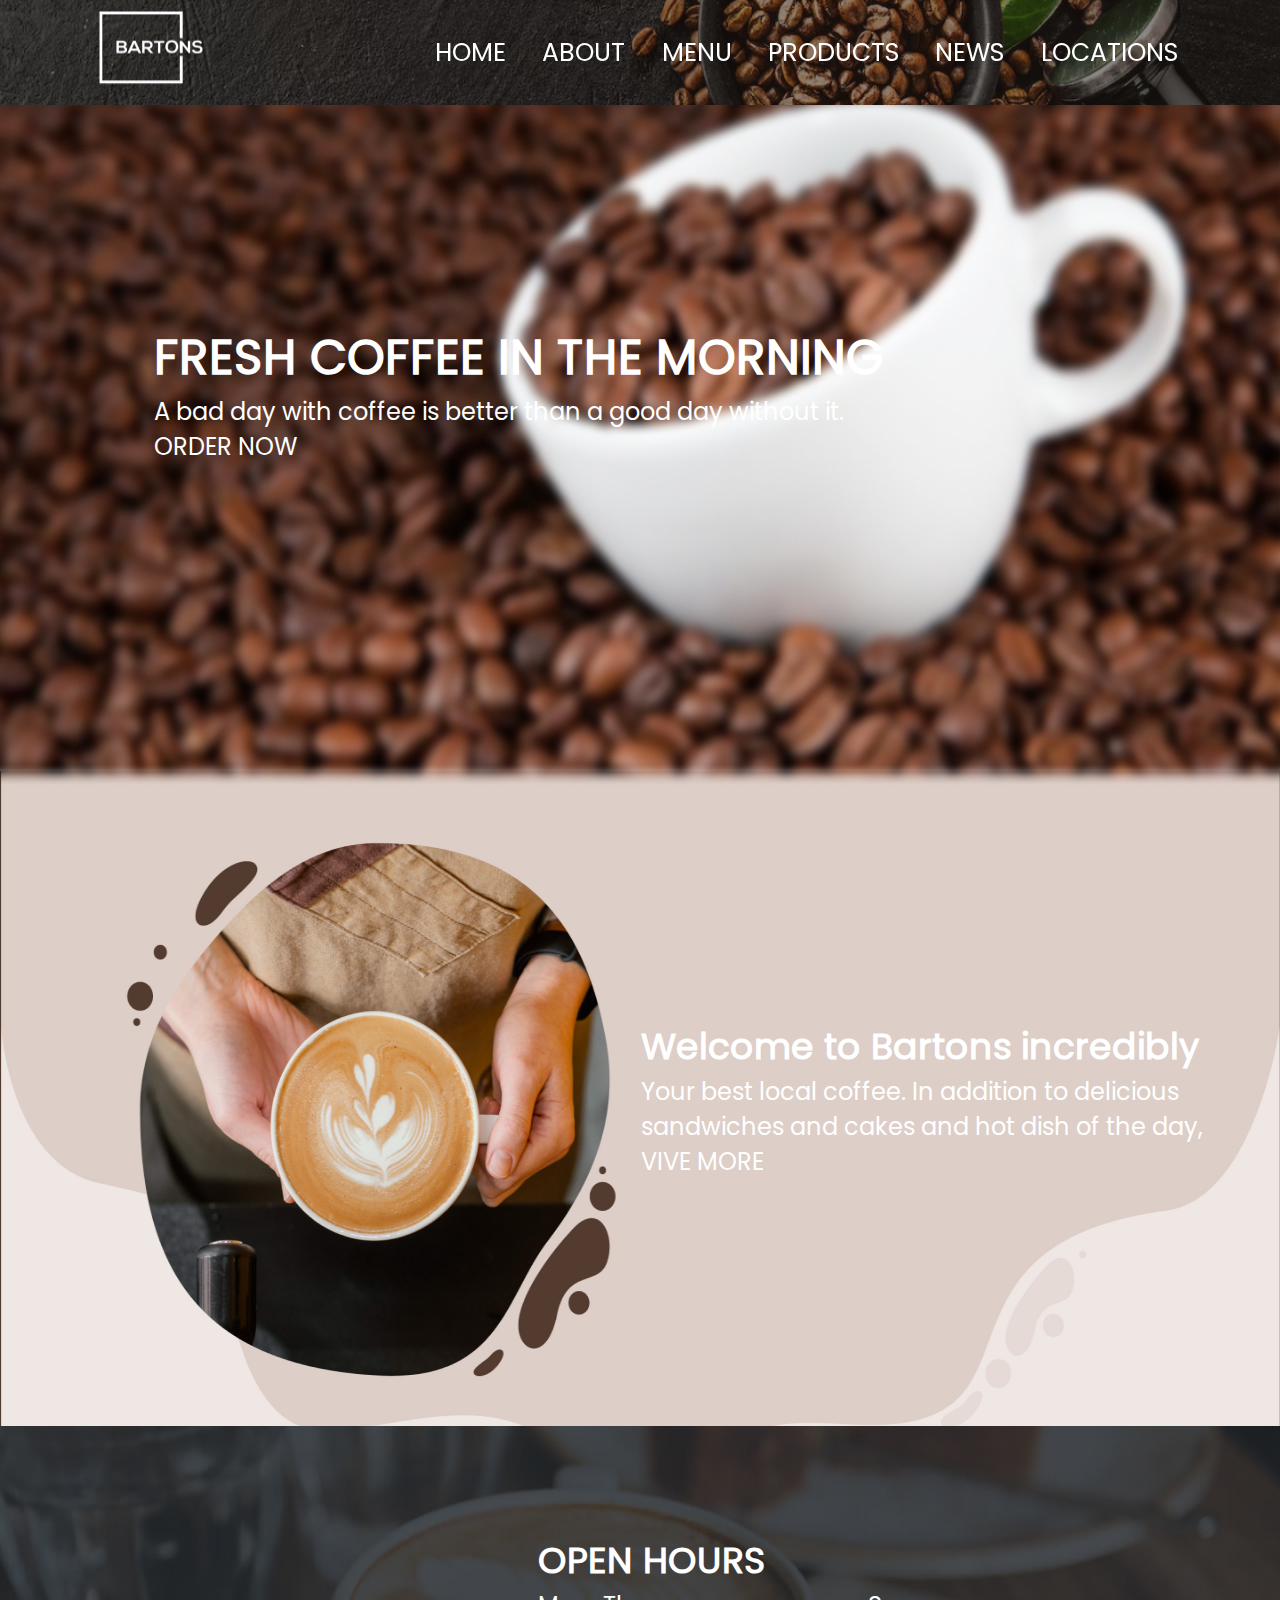
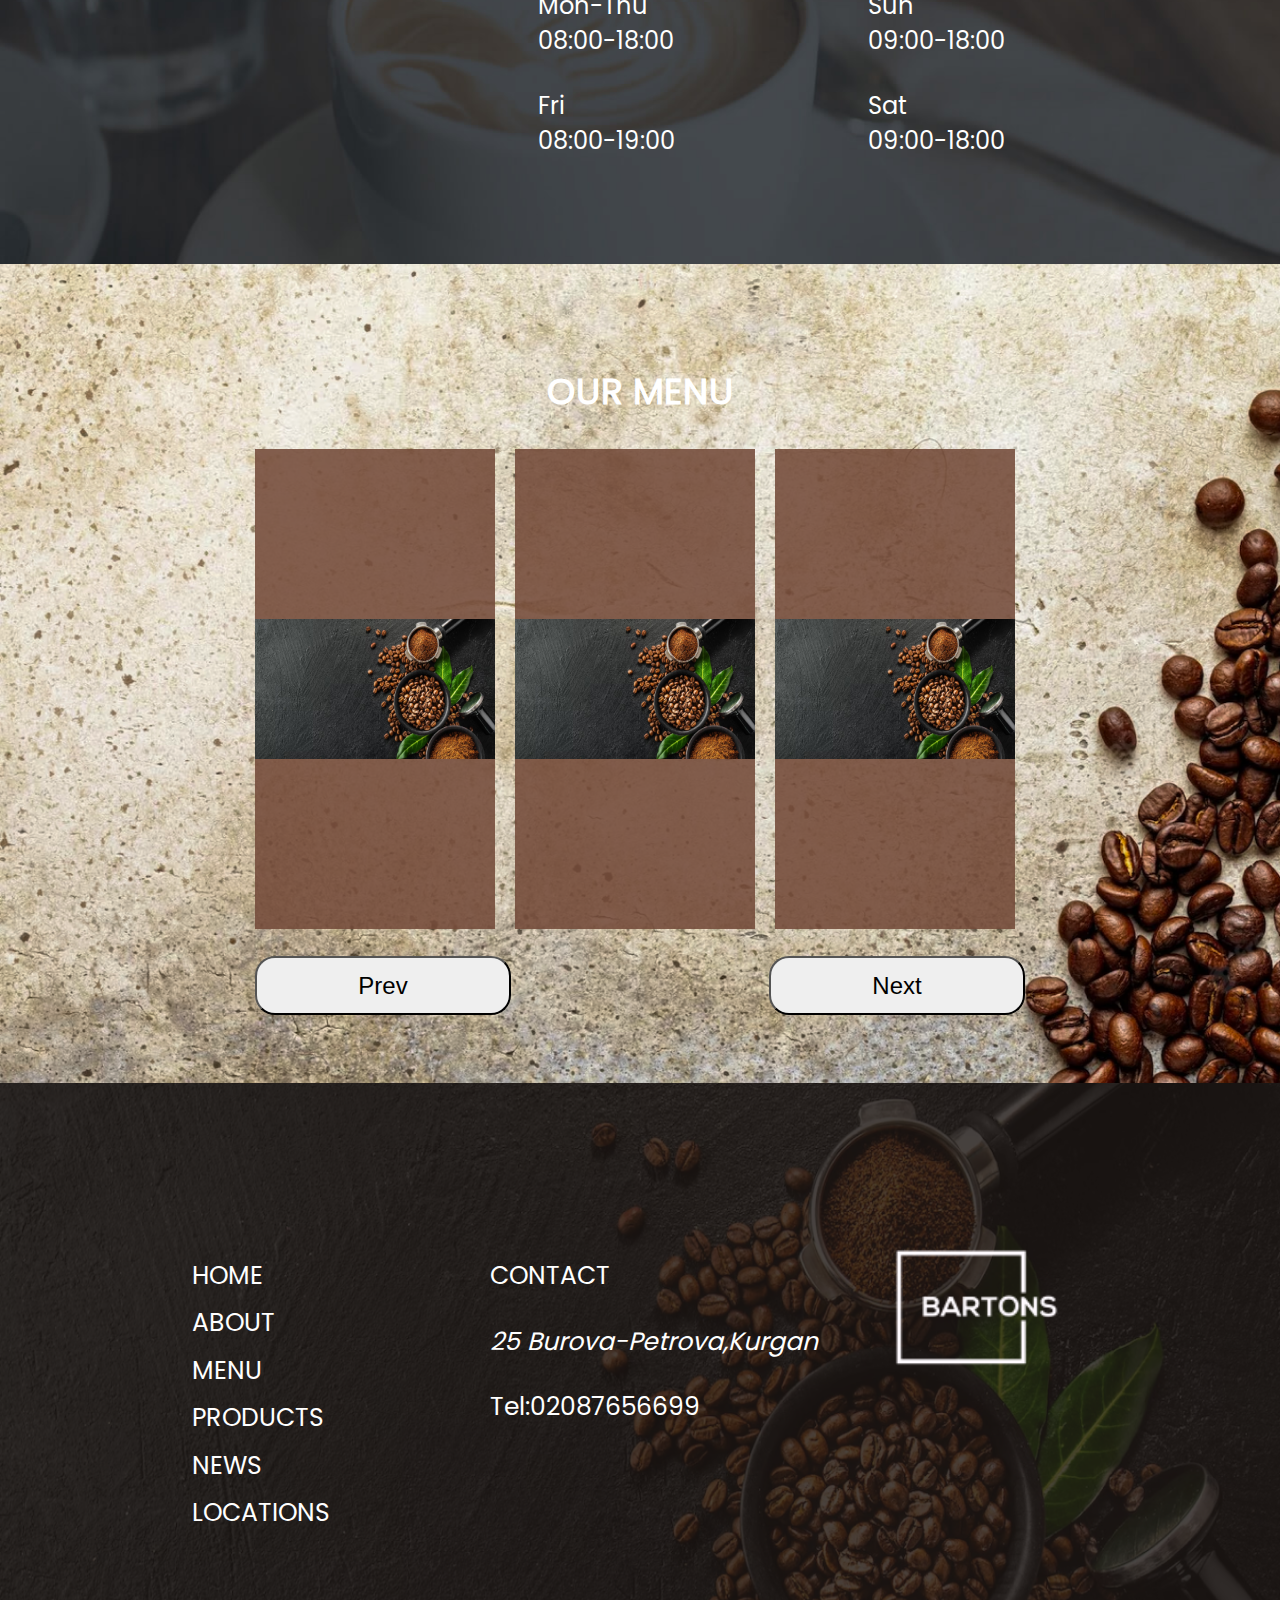
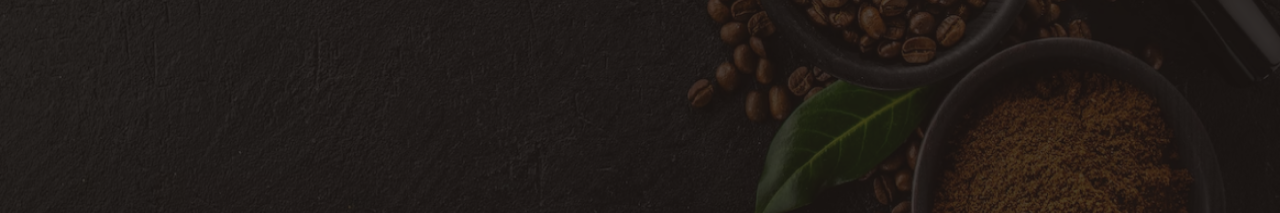
<file: Index.html>
<!DOCTYPE html>
<html lang="ru_RU">
<head>
    <meta charset="UTF-8">
    <meta name="viewport" content="width=device-width, initial-scale=1.0">
    <link rel="shortcut icon" href="Contents/AntiLogo.png">
    <link rel="stylesheet" href="Style.css">
    <link rel="stylesheet" href="Styles/IndexStule.css">
    <script src="index.js"></script>
    <title>BARTONS</title>
</head>
<body>
    <div class="wraper">



        <header>
            <div class="brain">
                <img class="logo" src="Contents/Logo.png" alt="Логотип">
                <div class="inscriptions">
                    <a href="#">HOME</a>
                    <a href="Pages/ContactUS.html">ABOUT</a>
                    <a href="Pages/Menu.html">MENU</a>
                    <a href="">PRODUCTS</a>
                    <a href="">NEWS</a>
                    <a href="Pages/Location.html">LOCATIONS</a>
                </div>
            </div>
            <div class="wrap"></div>
        </header>



        <main>

            <div class="hi_frame">
                <div class="wrap">
                    <h1>FRESH COFFEE IN THE MORNING</h1>
                    <p>
                        A bad day with coffee is better than 
                        a good day without it.
                    </p>
                    <a href="">ORDER NOW</a>
                </div>
            </div>



            <div class="description_coffe">
                <div class="wrap">
                        <h2>Welcome to Bartons incredibly</h2>
                    <p>
                        Your best local coffee. In addition to delicious <br>
                        sandwiches and cakes and hot dish of the day, 
                    </p>
                    <a href="">VIVE MORE</a>
                </div>
            </div>


            <div class="open_time_teble">
                <div class="wrap">
                    <h2>OPEN HOURS</h2>
                    <div class="hours">
                        <div class="h_item">
                            <p>Mon-Thu</p>
                            <p>08:00-18:00</p>
                        </div>
                        <div class="h_item">
                            <p>Sun</p>
                            <p>09:00-18:00</p>
                        </div>
                        <div class="h_item">
                            <p>Fri</p>
                            <p>08:00-19:00</p>
                        </div>
                        <div class="h_item">
                            <p>Sat</p>
                            <p>09:00-18:00</p>
                        </div>
                    </div>
                </div>
            </div>

            <div class="our_menu">
                <h2 class="menu">OUR MENU</h2>
                <div class="wrap">
                    <div class="slider">
                        <div class="slider_line">
                            <div class="item">
                                <img src="Contents/FooterBackgraund.png" width="240px" height="140px" alt="" srcset="">
                            </div>
                            <div class="item">
                                <img src="Contents/FooterBackgraund.png" width="240px" height="140px" alt="" srcset="">
                            </div>
                            <div class="item">
                                <img src="Contents/FooterBackgraund.png" width="240px" height="140px" alt="" srcset="">
                            </div>
                            <div class="item">
                                <img src="Contents/FooterBackgraund.png" width="240px" height="140px" alt="" srcset="">
                            </div>
                            <div class="item">
                                <img src="Contents/FooterBackgraund.png" width="240px" height="140px" alt="" srcset="">
                            </div>
                            <div class="item">
                                <img src="Contents/FooterBackgraund.png" width="240px" height="140px" alt="" srcset="">
                            </div>
                            <div class="item">
                                <img src="Contents/FooterBackgraund.png" width="240px" height="140px" alt="" srcset="">
                            </div>
                            <div class="item">
                                <img src="Contents/FooterBackgraund.png" width="240px" height="140px" alt="" srcset="">
                            </div>
                        </div>
                    </div>
                    <div class="btn_wrap">
                        <button class="slider-prev">Prev</button>
                        <button class="slider-next">Next</button>
                    </div>
                </div>
            </div>

        </main>



        <footer>
            <div class="footer_box">    
                <div class="foter_content_box">
                    <div class="inscriptions">
                        <a href="#">HOME</a>
                        <a href="Pages/ContactUS.html">ABOUT</a>
                        <a href="Pages/Menu.html">MENU</a>
                        <a href="">PRODUCTS</a>
                        <a href="">NEWS</a>
                        <a href="Pages/Location.html">LOCATIONS</a>
                    </div>
                    <div class="info">
                        <p>CONTACT</p>
                        <Address>25 Burova-Petrova,Kurgan</Address>
                        <a href="tel:+00000000000">Tel:02087656699</a>
                    </div>
                    <img class="logo" src="Contents/Logo.png" alt="Логотип">
                </div>
            </div>

            <div class="wrap"></div>
        </footer>



    </div>
    <script src="index.js"></script>
</body>
</html>
</file>
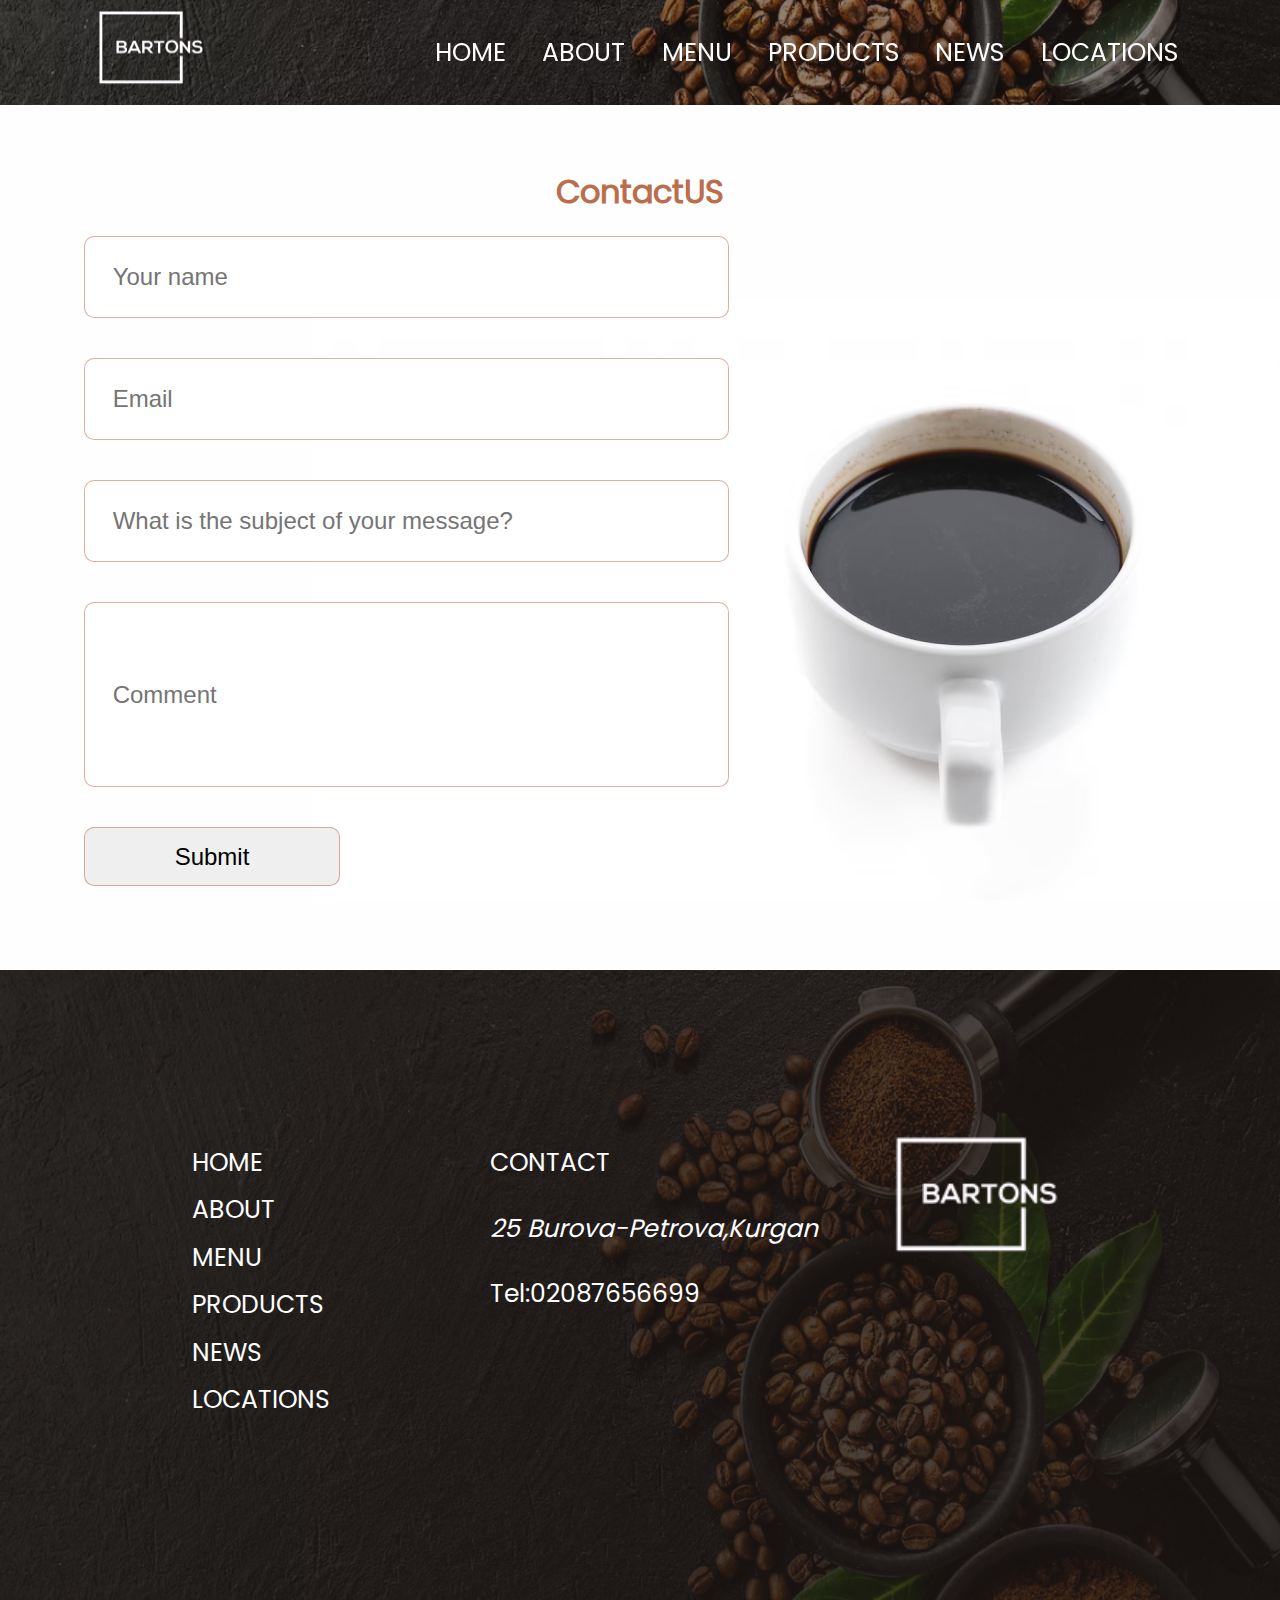
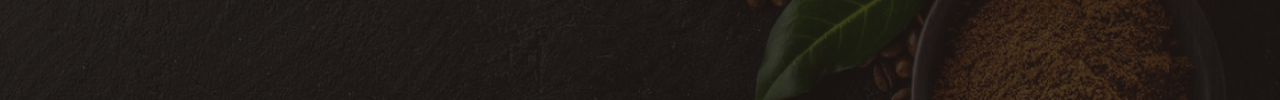
<file: Pages/ContactUS.html>
<!DOCTYPE html>
<html lang="ru_RU">
<head>
    <meta charset="UTF-8">
    <meta name="viewport" content="width=device-width, initial-scale=1.0">
    <link rel="shortcut icon" href="../Contents/AntiLogo.png">
    <link rel="stylesheet" href="../Style.css">
    <link rel="stylesheet" href="../Styles/ContactUSStyle.css">
    <title>BARTONS</title>
</head>
<body>
    <div class="wraper">



        <header>
            <div class="brain">
                <img class="logo" src="../Contents/Logo.png" alt="Логотип">
                <div class="inscriptions">
                    <a href="../Index.html">HOME</a>
                    <a href="ContactUS.html">ABOUT</a>
                    <a href="Menu.html">MENU</a>
                    <a href="">PRODUCTS</a>
                    <a href="">NEWS</a>
                    <a href="Location.html">LOCATIONS</a>
                </div>
            </div>
            <div class="wrap"></div>
        </header>



        <main>
            <img class="bg_cup" src="../Contents/background_cup.png" alt="Bacgraud cup">
            <div class="forma">
                <h1>ContactUS</h1>
                <form class="forma_com" action="">
                    <input type="text" placeholder="Your name" name="" id="">
                    <input autocomplete="on" placeholder="Email" type="email" name="" id="">
                    <input type="text" placeholder="What is the subject of your message?" name="" id="">
                    <input max="300" placeholder="Comment" class="coment" type="text" name="" id="">
                    <input class="sub" type="submit" value="Submit">
                </form>
            </div>
        </main>



        <footer>
            <div class="footer_box">    
                <div class="foter_content_box">
                    <div class="inscriptions">
                        <a href="../Index.html">HOME</a>
                        <a href="ContactUS.html">ABOUT</a>
                        <a href="Menu.html">MENU</a>
                        <a href="">PRODUCTS</a>
                        <a href="">NEWS</a>
                        <a href="Location.html">LOCATIONS</a>
                    </div>
                    <div class="info">
                        <p>CONTACT</p>
                        <Address>25 Burova-Petrova,Kurgan</Address>
                        <a href="tel:+00000000000">Tel:02087656699</a>
                    </div>
                    <img class="logo" src="../Contents/Logo.png" alt="Логотип">
                </div>
            </div>

            <div class="wrap"></div>
        </footer>



    </div>
</body>
</html>
</file>
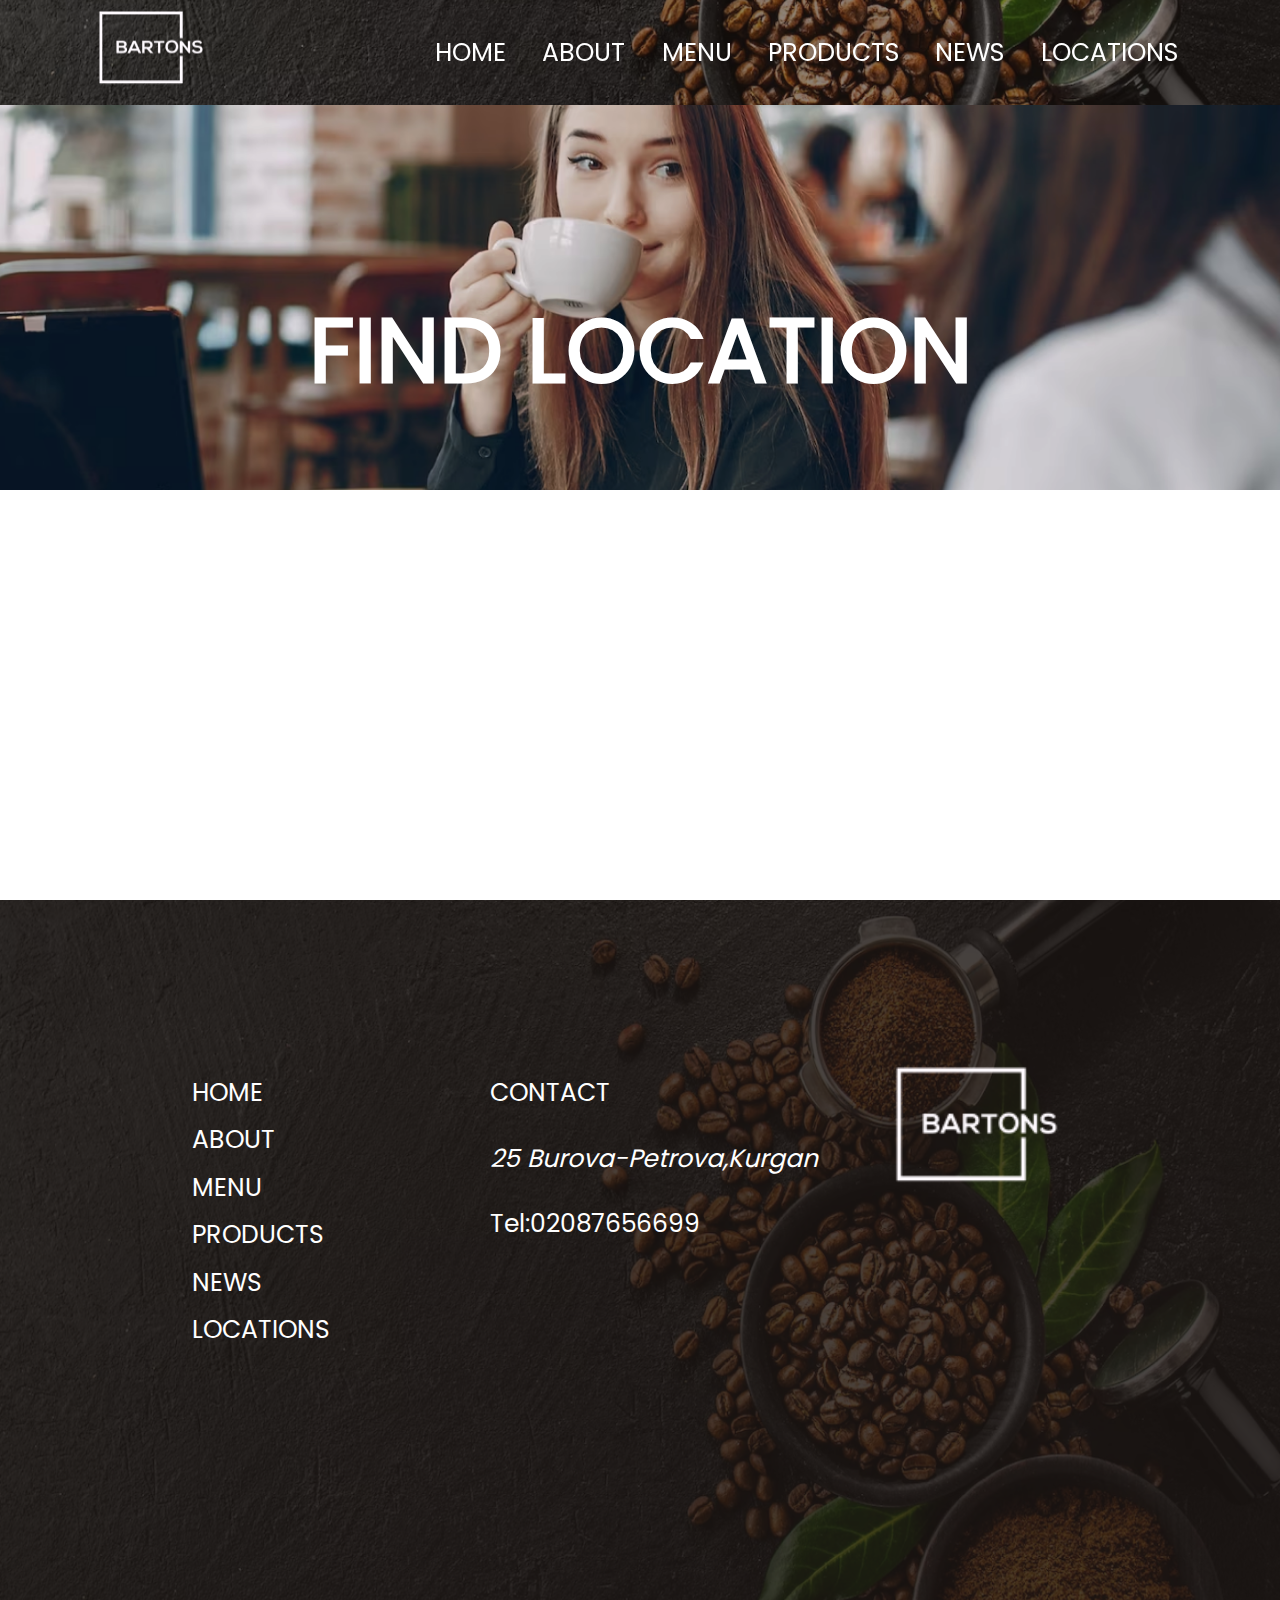
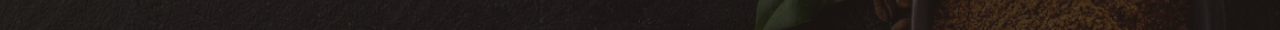
<file: Pages/Location.html>
<!DOCTYPE html>
<html lang="ru_RU">
<head>
    <meta charset="UTF-8">
    <meta name="viewport" content="width=device-width, initial-scale=1.0">
    <link rel="shortcut icon" href="../Contents/AntiLogo.png">
    <link rel="stylesheet" href="../Style.css">
    <link rel="stylesheet" href="../Styles/LocationStule.css">
    <title>BARTONS</title>
</head>
<body>
    <div class="wraper">



        <header>
            <div class="brain">
                <img class="logo" src="../Contents/Logo.png" alt="Логотип">
                <div class="inscriptions">
                    <a href="../Index.html">HOME</a>
                    <a href="ContactUS.html">ABOUT</a>
                    <a href="Menu.html">MENU</a>
                    <a href="">PRODUCTS</a>
                    <a href="">NEWS</a>
                    <a href="Location.html">LOCATIONS</a>
                </div>
            </div>
            <div class="wrap"></div>
        </header>



        <main>
            <div class="main_frame">
                <h1 class="nadp">FIND LOCATION</h1>
                <img class="BackGirl" src="../Contents/BackGirl.png" alt="BackGirl">
            </div>
            <div class="map">
                <script type="text/javascript" charset="utf-8" async src="https://api-maps.yandex.ru/services/constructor/1.0/js/?um=constructor%3A963aa4badc1c1138e57db96c75f42f96168728eedeae5a9057b45919481fc7e0&amp;width=100%&amp;height=100%&amp;lang=ru_RU&amp;scroll=true"></script>
            </div>
        </main>



        <footer>
            <div class="footer_box">    
                <div class="foter_content_box">
                    <div class="inscriptions">
                        <a href="../Index.html">HOME</a>
                        <a href="ContactUS.html">ABOUT</a>
                        <a href="Menu.html">MENU</a>
                        <a href="">PRODUCTS</a>
                        <a href="">NEWS</a>
                        <a href="Location.html">LOCATIONS</a>
                    </div>
                    <div class="info">
                        <p>CONTACT</p>
                        <Address>25 Burova-Petrova,Kurgan</Address>
                        <a href="tel:+00000000000">Tel:02087656699</a>
                    </div>
                    <img class="logo" src="../Contents/Logo.png" alt="Логотип">
                </div>
            </div>

            <div class="wrap"></div>
        </footer>



    </div>
</body>
</html>
</file>
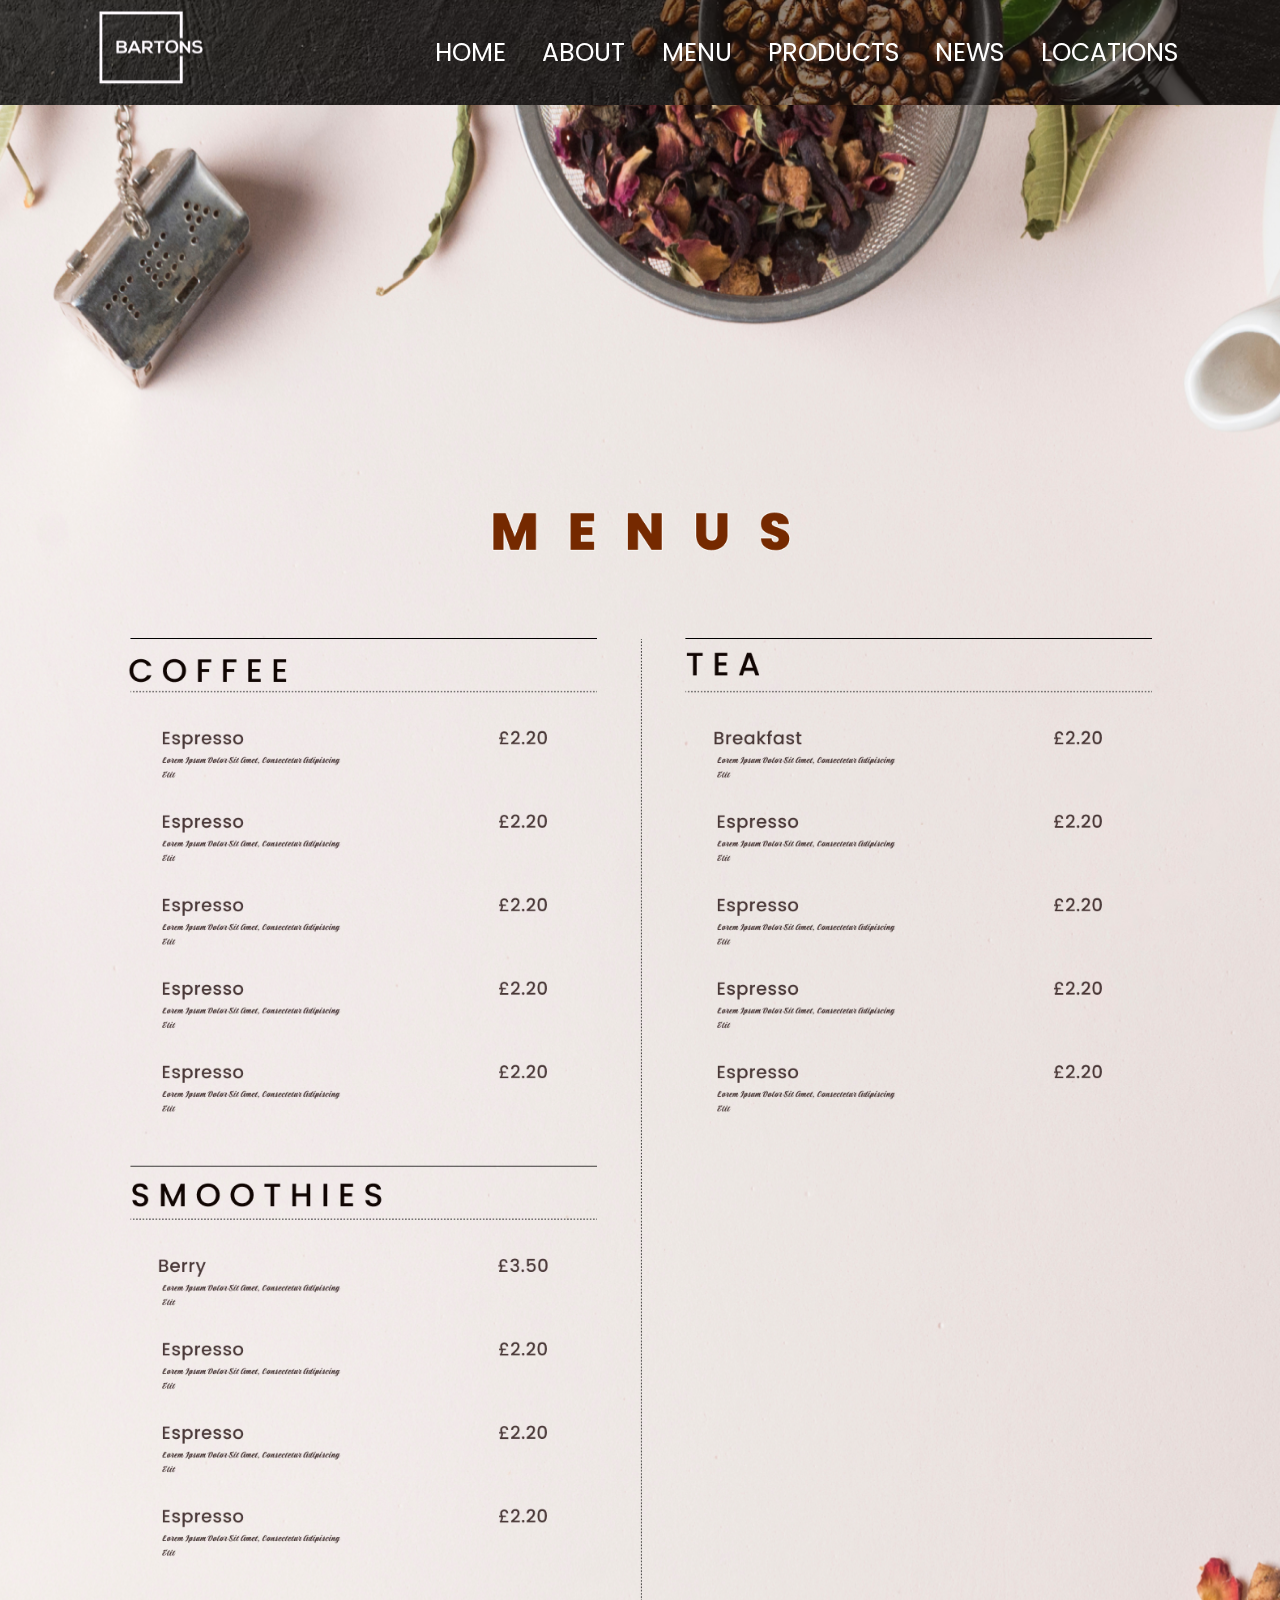
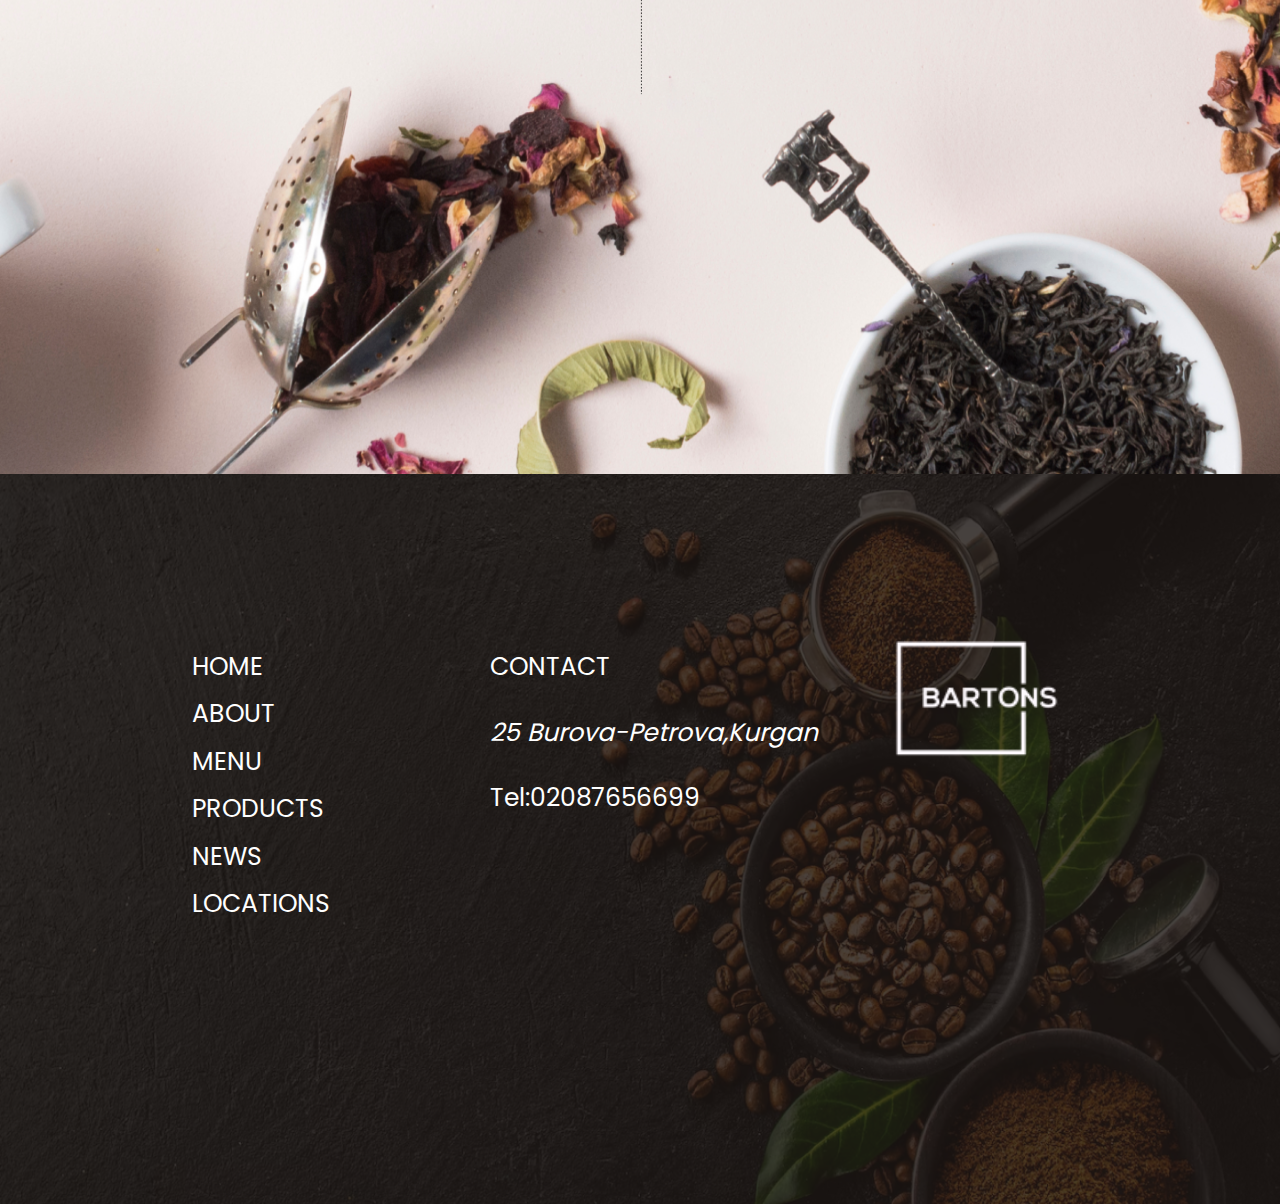
<file: Pages/Menu.html>
<!DOCTYPE html>
<html lang="ru_RU">
<head>
    <meta charset="UTF-8">
    <meta name="viewport" content="width=device-width, initial-scale=1.0">
    <link rel="shortcut icon" href="../Contents/AntiLogo.png">
    <link rel="stylesheet" href="../Style.css">
    <link rel="stylesheet" href="../Styles/MenuStyle.css">
    <title>BARTONS</title>
</head>
<body>
    <div class="wraper">



        <header>
            <div class="brain">
                <img class="logo" src="../Contents/Logo.png" alt="Логотип">
                <div class="inscriptions">
                    <a href="../Index.html">HOME</a>
                    <a href="ContactUS.html">ABOUT</a>
                    <a href="Menu.html">MENU</a>
                    <a href="">PRODUCTS</a>
                    <a href="">NEWS</a>
                    <a href="Location.html">LOCATIONS</a>
                </div>
            </div>
            <div class="wrap"></div>
        </header>



        <main>
            <div class="menu_frame">
                <img class="menu" src="../Contents/Group 49.png" alt="menu">
            </div>
        </main>



        <footer>
            <div class="footer_box">    
                <div class="foter_content_box">
                    <div class="inscriptions">
                        <a href="../Index.html">HOME</a>
                        <a href="ContactUS.html">ABOUT</a>
                        <a href="Menu.html">MENU</a>
                        <a href="">PRODUCTS</a>
                        <a href="">NEWS</a>
                        <a href="Location.html">LOCATIONS</a>
                    </div>
                    <div class="info">
                        <p>CONTACT</p>
                        <Address>25 Burova-Petrova,Kurgan</Address>
                        <a href="tel:+00000000000">Tel:02087656699</a>
                    </div>
                    <img class="logo" src="../Contents/Logo.png" alt="Логотип">
                </div>
            </div>

            <div class="wrap"></div>
        </footer>



    </div>
</body>
</html>
</file>
<file: Style.css>
/* BASE --------------------------------------------------------- */
@font-face {
    font-family: Poppins;
    src: url("Contents/Poppins/Poppins-Regular.ttf");
}

*{
    margin: 0px;
    padding: 0px;
}

a{
    font-family: Poppins;
    text-decoration: none;
    color: rgb(255, 255, 255);
}

html{
    height: 100%
}

body{
    height: 100%;
}

.wraper{
    display: flex;
    flex-direction: column;
    height: 100%;
    min-height: 100%;
}

/* HEADER ----------------------------------------------------- */

header{
    background-image: url(Contents/headerBacgraund.png);
    background-repeat: no-repeat;
    background-size: 100% 100%;
    position: fixed;
    width: 100%;
    height: 105px;
    z-index: 999;
}

header .wrap{
    background-color: rgba(30, 21, 17,0.5);
    position: absolute;
    top: 0;
    height: 100%;
    width: 100%;
    z-index: 1;
}

.brain{
    position: relative;
    display: flex;
    height: 100%;
    width: 100%;

    flex-direction: row;
    flex-wrap: nowrap;
    align-content: center;
    justify-content: space-between;
    align-items: center;

    z-index: 3;
}


header .logo{
    margin-left: 6%;
    max-width: 146px;
    width: 100%;
    height: 88px;
}

header .inscriptions{
    margin-right: 8%;

    display: flex;
    align-content: center;
    justify-content: space-between;
    align-items: center;
    flex-wrap: nowrap;
    flex-direction: row;

    z-index: 1;
    width: 58%;
    gap: 2%;
}


/* mainCAMF) ---------------------------------------------------*/



main{
    
    flex-grow: 1;
}





/*  footer -----------------------------------------------------*/

footer{
    height: 730px;
    background-color: black;
    z-index: 999;
}

footer ,a ,p ,address{
    font-family: Poppins;
    text-decoration: none;
    color: rgb(255, 255, 255);

    text-decoration: none;
}

.footer_box{
    height: 730px;
    background-repeat: no-repeat;
    background-size: 100% 100%;
    background-image: url(Contents/FooterBackgraund.png);
}

footer .wrap{
    margin-top: -730px;
    width: 100%;
    height: 730px;
    background-color: rgba(29,23,20,0.8);
}


.foter_content_box{
    display: flex;
    justify-content: space-between;
    position: relative;
    margin: 0 auto;
    inset: 174px auto 99px auto;
    height: 275px;
    min-width: 600px;
    width: 70%;

}

footer .logo{
    position: relative;
    top: 0;
    right: 0;
    height: 50%;
    margin-top: -10px;
}

footer .info{
    display: flex;
    flex-direction: column;
    justify-content: flex-start;
    align-items: flex-start;
    flex-grow: 1;

    margin-left: 18%;
    font-size: 25px;

    gap: 10%;
}


.inscriptions{
    display: flex;
    flex-direction: column;
    align-items: flex-start;
    justify-content: space-between;
    flex-wrap: nowrap;

    font-size: 25px;
}

/* всё уебот не трогай нахуй */
</file>
<file: Styles/IndexStule.css>
/* main{
    
} */



.hi_frame{
    position: relative;

    background-image: url(../Contents/CoffeBack.png);
    background-repeat: no-repeat;
    background-size: 100% 100%;

    width: 100%;
    height: 786px;

    display: flex;

    justify-content: flex-start;
    align-items: center;

    color: rgba(255, 255, 255, 1);
    font-family: Poppins;
    font-size: x-large;

    margin-bottom: -15px;

    z-index: 2;
}

.hi_frame .wrap{
    margin-left: 12%;
}

.description_coffe{
    position: relative;

    background-image: url(../Contents/CoffeBack2.png);
    background-repeat: no-repeat;
    background-size: 100% 100%;

    width: 100%;
    height: 655px;

    display: flex;

    align-items: center;
    justify-content: flex-end;
    flex-wrap: nowrap;

    color: rgba(255, 255, 255, 1);
    font-family: Poppins;
    font-size: x-large;

    z-index: 1;
}

.description_coffe .wrap{
    margin-right: 6%;
}

.open_time_teble{
    background-image: url(../Contents/CoffeBack3.png);
    background-repeat: no-repeat;
    background-size: 100% 100%;

    width: 100%;
    height: 438px;
    display: flex;

    align-items: center;
    justify-content: flex-end;
    flex-wrap: nowrap;

    color: rgba(255, 255, 255, 1);
    font-family: Poppins;
    font-size: x-large;
}

.hours{
    display: flex;
    flex-direction: row;
    flex-wrap: wrap;
    gap: 30px;
}

.h_item{
    width: 300px;
    display: flex;
    flex-direction: column;
    flex-wrap: nowrap;
}

.open_time_teble .wrap{
    width: 50%;
    margin-right: 8%;
}









.our_menu{
    background-image: url(../Contents/CoffeBack4.png);
    background-repeat: no-repeat;
    background-size: 100% 100%;

    width: 100%;
    height: 819px;
    display: flex;

    align-items: center;
    justify-content: center;
    flex-direction: column;

    color: rgba(255, 255, 255, 1);
    font-family: Poppins;
    font-size: x-large;
}

.our_menu .menu{
    margin-top: 100px;
}

.our_menu .wrap{
    margin-top: 30PX;
    height: 90%;
}

.slider{
    height: 80%;
    width: 770px;
    overflow: hidden;
}

.slider_line{
    width: 1400px;
    height: 100%;

    display: flex;
    position: relative;
    left: 0;

    gap: 20px;
}


.our_menu .item{
    display: flex;

    flex-direction: column;
    align-content: center;
    justify-content: space-around;
    align-items: stretch;


    width: 30%;
    height: 480px;
    background-color: rgba(115, 74, 57, 0.88);
}










.btn_wrap{
    display: flex;
    flex-direction: row;
    flex-wrap: nowrap;
    align-content: center;
    justify-content: space-between;
}

.slider-next, .slider-prev{
    border-radius: 20px;
    width: 256px;
    height: 59px;
    font-size: x-large;
    box-sizing: border-box;
    padding: 1%;
}
</file>
<file: Styles/ContactUSStyle.css>
main {
    padding-top: 104px;
    background: rgba(255, 254, 254, 0.86);
}

h1 {
    font-family: Poppins;
    text-decoration: none;
    color: rgba(186, 110, 78, 1);
}

.forma {
    text-align: center;
    margin: 5%;
    z-index: 2;
}

input {
    border: 1px solid rgba(186, 110, 78, 0.53);
    border-radius: 10px;
    width: 70%;
    height: 82px;
    margin: 20px;
    font-size: x-large;
    box-sizing: border-box;
    padding: 3%;
}

.coment{
    height: 185px;
}

.sub{
    width: 256px;
    height: 59px;
    font-size: x-large;
    box-sizing: border-box;
    padding: 1%;
}

.forma_com{
    display: flex;
    position: relative;
    flex-direction: column;
    align-items: flex-start;
    justify-content: center;
    width: 80%;

    z-index: 3;
}

.bg_cup{
    position: absolute;
    right: 0;
    bottom: 0;
    z-index: 1;
}
</file>
<file: Styles/LocationStule.css>
main{
    height: 100%;
}

.BackGirl{
    position: relative;
    height: fit-content;
    width: 100%;
    margin-bottom: -10px;
}

.map{
    height: 60vh;
    width: 100%;
}

.nadp{
    position: absolute;
    text-align: center;
    width: 100%;
    margin-top: 14%;

    font-family: Poppins;
    text-decoration: none;
    color: rgb(255, 255, 255);
    font-size: 90px;
    z-index: 1;
}

.main_frame{
    margin-top: 104px;
}
</file>
<file: Styles/MenuStyle.css>
main{
    margin-top: 104px;
}

.menu_frame{
    background-image: url(../Contents/bg_menu.png);
    background-size: 100% 100%;
    background-repeat: no-repeat;
    min-height: 1980px;
    height: 100%;
    margin-bottom: -10px;

    display: flex;
    justify-content: center;
    align-items: center;
}

#MENUS{
    font-family: Poppins;
    font-size: 100px;
    text-align: center;
    color: rgba(117, 41, 0, 1);
    padding-top: 98px;
    letter-spacing: 50px;
}

.menu{
    width: 80%;
}
</file>
